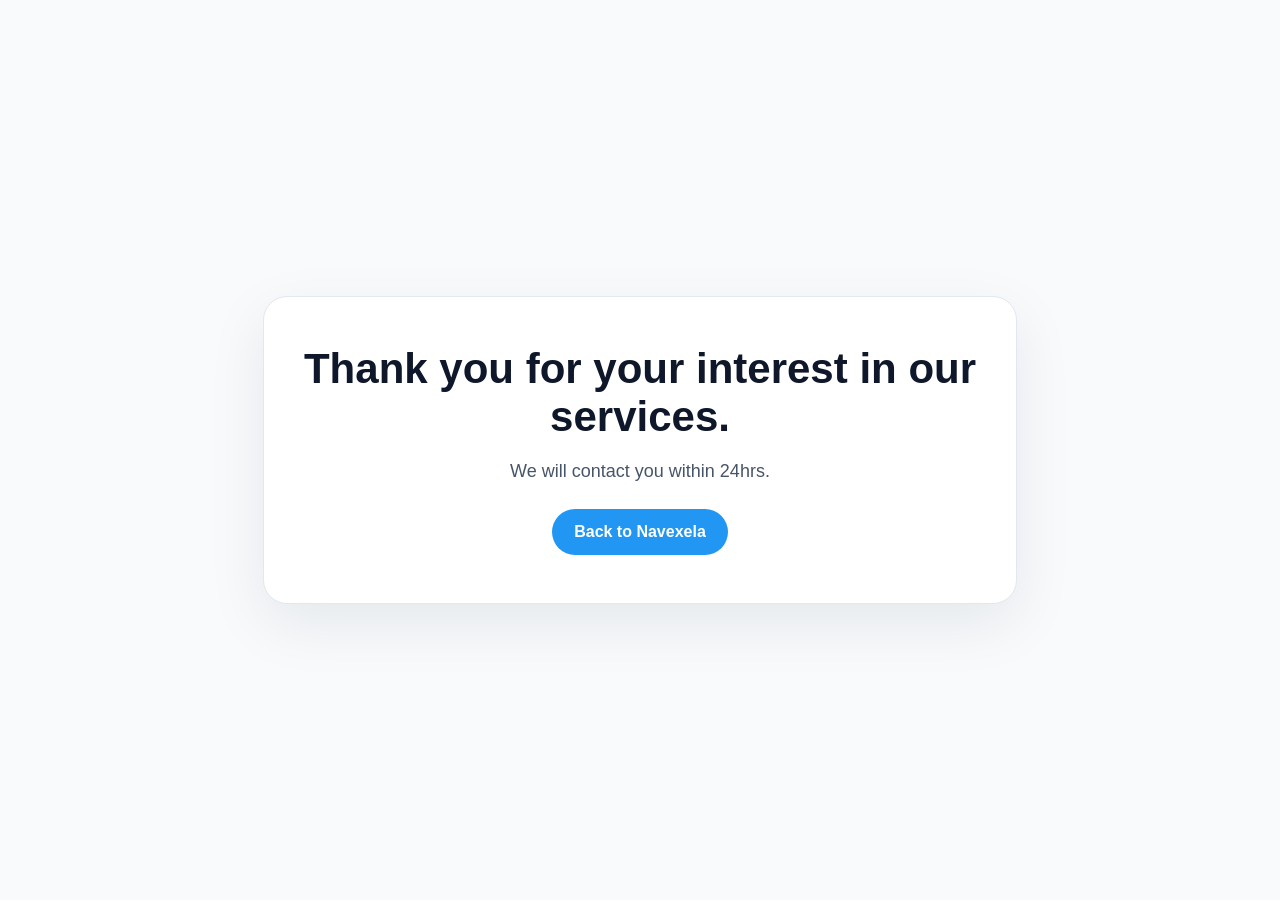
<file: thank-you.html>
<!doctype html>
<html lang="en">
<head>
  <meta charset="UTF-8" />
  <meta name="viewport" content="width=device-width, initial-scale=1.0" />
  <title>Thank You | Navexela</title>
  <style>
    body { margin:0; font-family: Arial, sans-serif; background:#f8fafc; color:#0f172a; display:flex; min-height:100vh; align-items:center; justify-content:center; }
    .card { max-width:680px; margin:24px; background:white; border:1px solid #e2e8f0; border-radius:24px; padding:48px 36px; box-shadow:0 20px 60px rgba(15,23,42,.08); text-align:center; }
    h1 { font-size:42px; margin:0 0 16px; }
    p { font-size:18px; line-height:1.6; color:#475569; margin:0 0 24px; }
    a { display:inline-block; padding:14px 22px; border-radius:999px; background:#2196F3; color:white; text-decoration:none; font-weight:700; }
  </style>
</head>
<body>
  <div class="card">
    <h1>Thank you for your interest in our services.</h1>
    <p>We will contact you within 24hrs.</p>
    <a href="/">Back to Navexela</a>
  </div>
</body>
</html>
</file>
